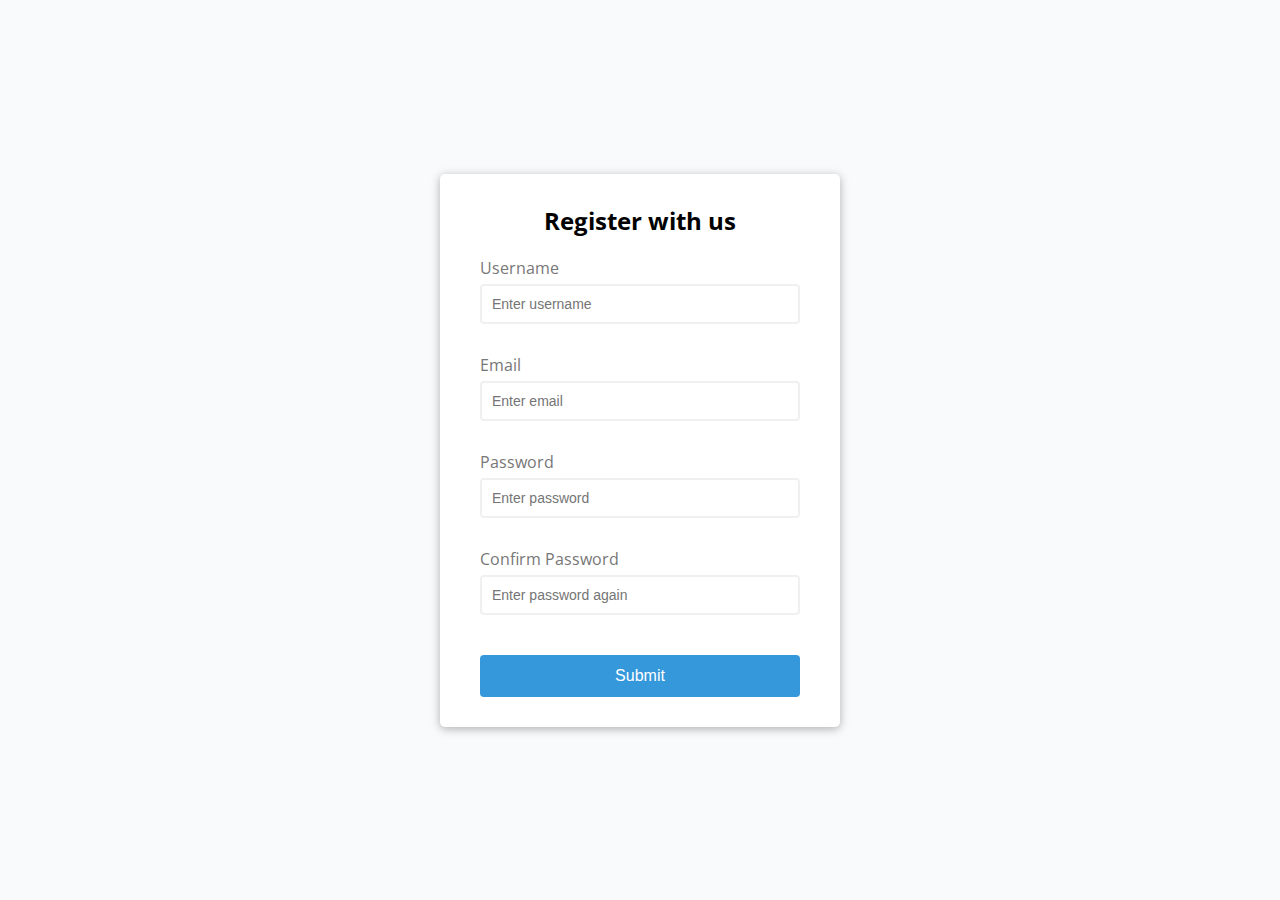
<file: form-validation/index.html>
<!DOCTYPE html>
<html lang="en">
<head>
    <meta charset="UTF-8">
    <meta http-equiv="X-UA-Compatible" content="IE=edge">
    <meta name="viewport" content="width=device-width, initial-scale=1.0">
    <title>Form Validation</title>
    <link rel="stylesheet" href="style.css">
</head>
<body>
    <div class="container">
        <form action="" id="form" class="form">
            <h2>Register with us</h2>
            <div class="form-control">
                <label for="username">Username</label>
                <input type="text" id="username" placeholder="Enter username">
                <small>Error message</small>
            </div>
            <div class="form-control">
                <label for="email">Email</label>
                <input type="text" id="email" placeholder="Enter email">
                <small>Error message</small>
            </div>
            <div class="form-control">
                <label for="password">Password</label>
                <input type="password" id="password" placeholder="Enter password">
                <small>Error message</small>
            </div>
            <div class="form-control">
                <label for="password2">Confirm Password</label>
                <input type="password" id="password2" placeholder="Enter password again">
                <small>Error message</small>
            </div>
            <button>Submit</button>
        </form>
    </div>
    <script src="index.js"></script>
</body>
</html>
</file>
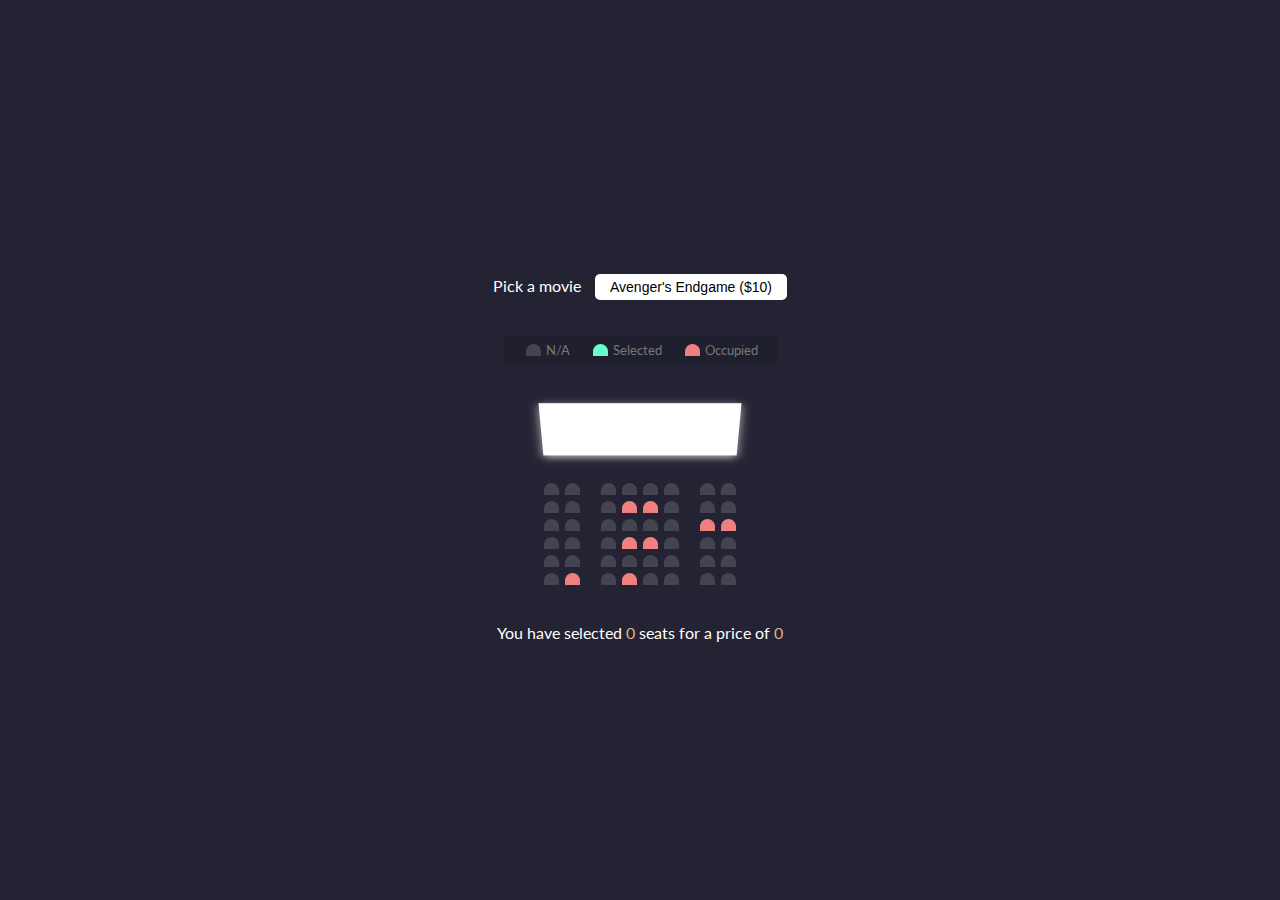
<file: movie-booking/index.html>
<!DOCTYPE html>
<html lang="en">
<head>
    <meta charset="UTF-8">
    <meta http-equiv="X-UA-Compatible" content="IE=edge">
    <meta name="viewport" content="width=device-width, initial-scale=1.0">
    <title>Movie Seat Booking</title>
    <link rel="stylesheet" href="style.css">
</head>
<body>
    <div class="movie-container">
        <label>Pick a movie</label>
        <select name="" id="movie">
            <option value="10">Avenger's Endgame ($10)</option>
            <option value="12">Joke ($12)</option>
            <option value="8">Toy Story ($8)</option>
            <option value="9">The Lion King ($9)</option>
        </select>
    </div>
    <ul class="showcase">
        <li>
            <div class="seat"></div>
            <small>N/A</small>
        </li>
        <li>
            <div class="seat selected"></div>
            <small>Selected</small>
        </li>
        <li>
            <div class="seat occupied"></div>
            <small>Occupied</small>
        </li>
    </ul>

    <div class="container">
        <div class="screen"></div>
        <div class="row">
            <div class="seat"></div>
            <div class="seat"></div>
            <div class="seat"></div>
            <div class="seat"></div>
            <div class="seat"></div>
            <div class="seat"></div>
            <div class="seat"></div>
            <div class="seat"></div>
        </div>
        <div class="row">
            <div class="seat"></div>
            <div class="seat"></div>
            <div class="seat"></div>
            <div class="seat occupied"></div>
            <div class="seat occupied"></div>
            <div class="seat"></div>
            <div class="seat"></div>
            <div class="seat"></div>
        </div>
        <div class="row">
            <div class="seat"></div>
            <div class="seat"></div>
            <div class="seat"></div>
            <div class="seat"></div>
            <div class="seat"></div>
            <div class="seat"></div>
            <div class="seat occupied"></div>
            <div class="seat occupied"></div>
        </div>
        <div class="row">
            <div class="seat"></div>
            <div class="seat"></div>
            <div class="seat"></div>
            <div class="seat occupied"></div>
            <div class="seat occupied"></div>
            <div class="seat"></div>
            <div class="seat"></div>
            <div class="seat"></div>
        </div>
        <div class="row">
            <div class="seat"></div>
            <div class="seat"></div>
            <div class="seat"></div>
            <div class="seat"></div>
            <div class="seat"></div>
            <div class="seat"></div>
            <div class="seat"></div>
            <div class="seat"></div>
        </div>
        <div class="row">
            <div class="seat"></div>
            <div class="seat occupied"></div>
            <div class="seat"></div>
            <div class="seat occupied"></div>
            <div class="seat"></div>
            <div class="seat"></div>
            <div class="seat"></div>
            <div class="seat"></div>
        </div>
    </div>
    <p class="text">You have selected <span id="count">0</span> seats for a price of <span id="total"> 0</span></p>

    <script src="index.js"></script>
</body>
</html>
</file>
<file: form-validation/style.css>
@import url('https://fonts.googleapis.com/css2?family=Open+Sans&display=swap');

:root {
    --success-color: #2ecc71;
    --error-color: #e74c3c;
}

* {
    box-sizing : border-box;

}

body{
    background-color: #f9fafb;
    font-family: 'Open Sans', sans-serif;
    display: flex;
    align-items: center;
    justify-content: center;
    min-height: 100vh;
    margin: 0;
}

.container {
    background-color: #fff;
    border-radius: 5px;
    box-shadow:  0 2px 10px rgba(0,0,0,0.3);
    width: 400px;

}

h2 {
    text-align: center;
    margin:  0 0 20px;
}

.form {
    padding: 30px 40px;
}

.form-control {
    margin-bottom: 10px;
    padding-bottom: 20px;
    position: relative;

}

.form-control label {
    color: #777;
    display: block;
    margin-bottom: 5px;
}

.form-control input{
    border: 2px solid #f0f0f0;
    border-radius: 4px;
    display: block;
    width: 100%;
    padding: 10px;
    font-size:  14px;
}

.form-control input:focus{
    outline: 0;
    border-color: #777;
}

.form-control.success input{
    border-color: var(--success-color);
}

.form-control.error input {
    border-color: var(--error-color);
}

.form-control small {
    color: var(--error-color);
    position: absolute;
    bottom: 0;
    left: 0;
    visibility: hidden;
}

.form-control.error small{
    visibility: visible;
}

.form button {
    cursor: pointer;
    background-color: #3498db;
    border: 2px solid #3498db;
    border-radius: 4px;
    display: block;
    color: #fff;
    font-size: 16px;
    padding: 10px;
    width: 100%;
    margin-top: 20px;
}
</file>
<file: movie-booking/style.css>
@import url('https://fonts.googleapis.com/css2?family=Open+Sans:ital@0;1&display=swap');
@import url('https://fonts.googleapis.com/css2?family=Lato&display=swap');

* {
    box-sizing: border-box;
}

body {
    background-color: #242333;
    color: #fff;
    display: flex;
    flex-direction: column;
    align-items: center;
    justify-content: center;
    height: 100vh;
    font-family: 'Lato', 'sans-serif';
    margin: 0;
}

.movie-container {
    margin: 20px 0;
}

.movie-container select {
    background-color: #fff;
    border: 0;
    border-radius: 5px;
    font-size: 14px;
    margin-left: 10px;
    padding: 5px 15px 5px 15px;
    appearance: none;
    -moz-appearance: none;
    -webkit-appearance: none;
}

.container {
    perspective: 1000px;
    margin-bottom: 30px;
}

.seat {
    background-color: #444451;
    height: 12px;
    width: 15px;
    margin: 3px;
    border-top-left-radius: 10px;
    border-top-right-radius: 10px;

}

.seat.selected {
    background-color: #6fc;
}

/* when you are selecting two classes use dot(.) notation */
.seat.occupied {
    background-color: lightcoral;
}

.seat:nth-of-type(2) {
    margin-right: 18px;
}

.seat:nth-last-of-type(2) {
    margin-left: 18px;
}

.seat:not(.occupied):hover {
    cursor: pointer;
    transform: scale(1.3);
}

.showcase .seat:not(.occupied):hover {
    cursor: default;
    transform: scale(1);
}

.showcase {
    background-color: rgba(0,0, 0, 0.1);
    padding: 5px 10px;
    border-radius: 5px;
    color: #777;
    list-style-type: none;
    display: flex;
    justify-content: space-between;
}

/* when you are selecting an element within a class use space */
.showcase li {
    display: flex;
    align-items: center;
    justify-content: center;
    margin: 0 10px;
}

.showcase li small {
    margin-left: 2px;
}

.screen {
    background-color: white;
    height: 70px;
    width: 100%;
    margin: 15px 0;
    transform: rotateX(-45deg);
    box-shadow: 0 3px 10px rgba(255, 255, 255, 0.7);

}

.row {
    display: flex;
}

p.text {
    margin: 5px 0;
}

p.text span {
    color: burlywood;
}
</file>
